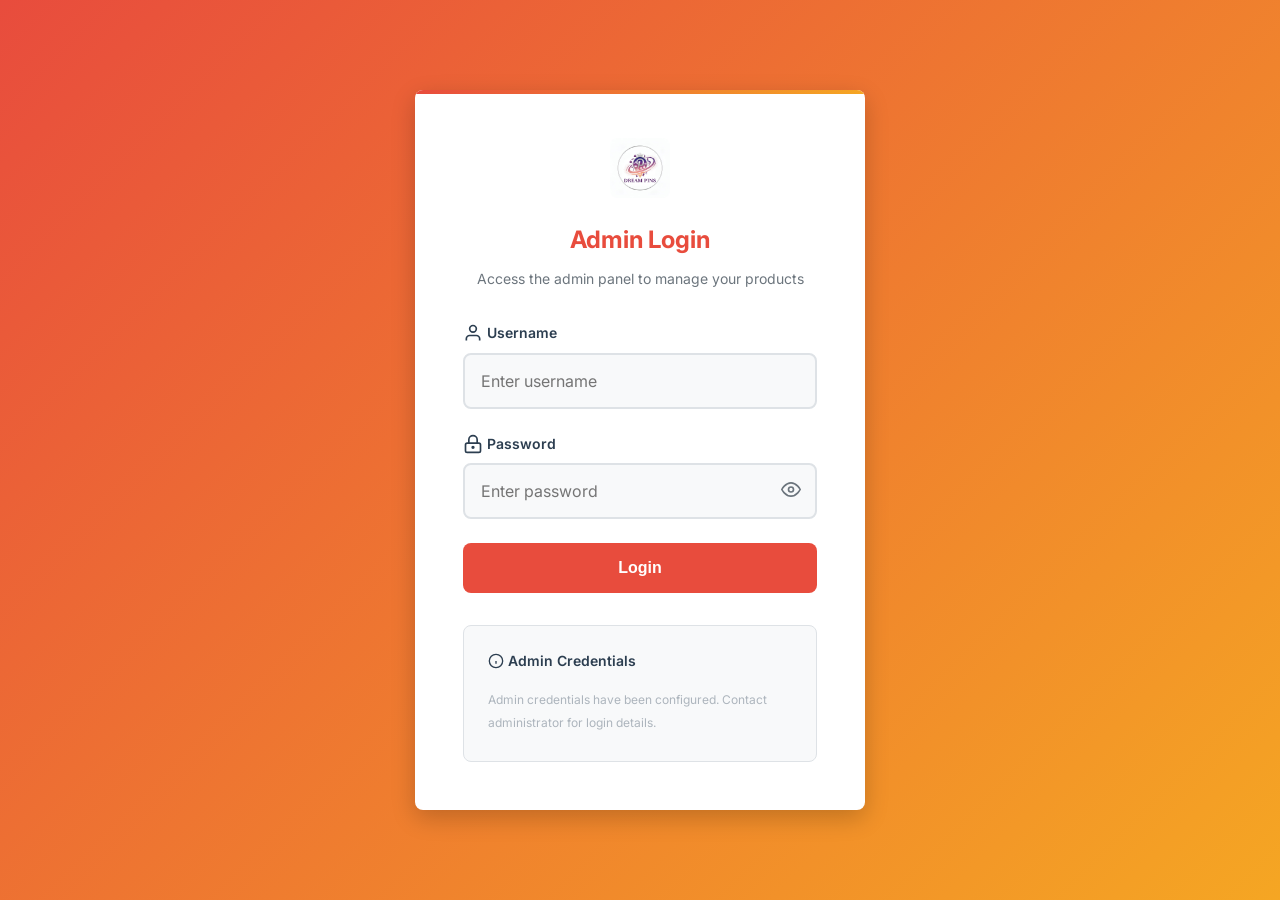
<file: admin.html>
<!DOCTYPE html>
<html lang="en">
<head>
    <meta charset="UTF-8">
    <meta name="viewport" content="width=device-width, initial-scale=1.0">
    <title>Affiliate Store - Admin Panel</title>
    <meta name="description" content="Admin panel for managing affiliate products">
    <link rel="stylesheet" href="css/style.css">
    <link rel="preconnect" href="https://fonts.googleapis.com">
    <link rel="preconnect" href="https://fonts.gstatic.com" crossorigin>
    <link href="https://fonts.googleapis.com/css2?family=Inter:wght@300;400;500;600;700&display=swap" rel="stylesheet">
    <link rel="icon" type="image/png" href="logo.jpeg">
</head>
<body>
    <!-- Navigation -->
    <nav id="adminNav" style="display: none;">
        <div class="nav-container">
            <a href="index.html" class="logo">
                <img src="logo.jpeg" alt="Affiliate Store" onerror="this.style.display='none'">
                <span>Dreampins Store</span>
            </a>
            <div class="nav-controls">
                <div class="admin-info">
                    <span class="admin-badge">Admin Panel</span>
                    <button class="logout-btn" onclick="logoutAdmin()">
                        <svg width="16" height="16" viewBox="0 0 24 24" fill="none" stroke="currentColor" stroke-width="2">
                            <path d="M9 21H5a2 2 0 0 1-2-2V5a2 2 0 0 1 2-2h4"></path>
                            <polyline points="16,17 21,12 16,7"></polyline>
                            <line x1="21" y1="12" x2="9" y2="12"></line>
                        </svg>
                        Logout
                    </button>
                </div>
            </div>
        </div>
    </nav>

    <!-- Login Section -->
    <div id="loginSection">
        <div class="login-container">
            <div class="login-box">
                <div class="login-header">
                    <img src="logo.jpeg" alt="Logo" class="login-logo" onerror="this.style.display='none'">
                    <h1>Admin Login</h1>
                    <p>Access the admin panel to manage your products</p>
                </div>
                <form id="loginForm">
                    <div class="form-group">
                        <label for="username">
                            <svg width="20" height="20" viewBox="0 0 24 24" fill="none" stroke="currentColor" stroke-width="2">
                                <path d="M20 21v-2a4 4 0 0 0-4-4H8a4 4 0 0 0-4 4v2"></path>
                                <circle cx="12" cy="7" r="4"></circle>
                            </svg>
                            Username
                        </label>
                        <input type="text" id="username" placeholder="Enter username" required autocomplete="username">
                    </div>
                    <div class="form-group">
                        <label for="password">
                            <svg width="20" height="20" viewBox="0 0 24 24" fill="none" stroke="currentColor" stroke-width="2">
                                <rect x="3" y="11" width="18" height="11" rx="2" ry="2"></rect>
                                <circle cx="12" cy="16" r="1"></circle>
                                <path d="M7 11V7a5 5 0 0 1 10 0v4"></path>
                            </svg>
                            Password
                        </label>
                        <div class="password-input">
                            <input type="password" id="password" placeholder="Enter password" required autocomplete="current-password">
                            <button type="button" class="password-toggle" onclick="togglePassword()">
                                <svg class="eye-open" width="20" height="20" viewBox="0 0 24 24" fill="none" stroke="currentColor" stroke-width="2">
                                    <path d="M1 12s4-8 11-8 11 8 11 8-4 8-11 8-11-8-11-8z"></path>
                                    <circle cx="12" cy="12" r="3"></circle>
                                </svg>
                                <svg class="eye-closed" width="20" height="20" viewBox="0 0 24 24" fill="none" stroke="currentColor" stroke-width="2" style="display: none;">
                                    <path d="M17.94 17.94A10.07 10.07 0 0 1 12 20c-7 0-11-8-11-8a18.45 18.45 0 0 1 5.06-5.94M9.9 4.24A9.12 9.12 0 0 1 12 4c7 0 11 8 11 8a18.5 18.5 0 0 1-2.16 3.19m-6.72-1.07a3 3 0 1 1-4.24-4.24"></path>
                                    <line x1="1" y1="1" x2="23" y2="23"></line>
                                </svg>
                            </button>
                        </div>
                    </div>
                    <button type="submit" class="btn btn-login">
                        <span class="btn-text">Login</span>
                        <div class="btn-spinner" style="display: none;"></div>
                    </button>
                </form>
                <div class="demo-credentials">
                    <div class="demo-header">
                        <svg width="16" height="16" viewBox="0 0 24 24" fill="none" stroke="currentColor" stroke-width="2">
                            <circle cx="12" cy="12" r="10"></circle>
                            <line x1="12" y1="16" x2="12" y2="12"></line>
                            <line x1="12" y1="8" x2="12.01" y2="8"></line>
                        </svg>
                        Admin Credentials
                    </div>
                    <div class="demo-info">
                        <p><small>Admin credentials have been configured. Contact administrator for login details.</small></p>
                    </div>
                </div>
            </div>
        </div>
    </div>

    <!-- Admin Section -->
    <div id="adminSection" style="display: none;">
        <div class="container">
            <!-- Alert Messages -->
            <div id="alert" class="alert">
                <div class="alert-content">
                    <span id="alertIcon"></span>
                    <span id="alertText"></span>
                    <button class="alert-close" onclick="hideAlert()">&times;</button>
                </div>
            </div>

            <!-- Admin Dashboard Stats -->
            <div class="admin-stats">
                <div class="stat-card">
                    <div class="stat-icon">📦</div>
                    <div class="stat-info">
                        <h3 id="totalProductsAdmin">0</h3>
                        <p>Total Products</p>
                    </div>
                </div>
                <div class="stat-card">
                    <div class="stat-icon">✅</div>
                    <div class="stat-info">
                        <h3 id="activeProducts">0</h3>
                        <p>Active Products</p>
                    </div>
                </div>
                <div class="stat-card">
                    <div class="stat-icon">❌</div>
                    <div class="stat-info">
                        <h3 id="disabledProducts">0</h3>
                        <p>Disabled Products</p>
                    </div>
                </div>
                <div class="stat-card">
                    <div class="stat-icon">📈</div>
                    <div class="stat-info">
                        <h3 id="categoriesCount">0</h3>
                        <p>Categories</p>
                    </div>
                </div>
            </div>

            <div class="admin-container">
                <!-- Add Product Form -->
                <div class="admin-form">
                    <div class="form-header">
                        <h2 id="formTitle">Add New Product</h2>
                        <button class="btn-minimize" onclick="toggleForm()" title="Minimize form">
                            <svg width="20" height="20" viewBox="0 0 24 24" fill="none" stroke="currentColor" stroke-width="2">
                                <line x1="5" y1="12" x2="19" y2="12"></line>
                            </svg>
                        </button>
                    </div>
                    <form id="productForm" class="product-form">
                        <div class="form-row">
                            <div class="form-group">
                                <label for="title">Product Title *</label>
                                <input type="text" id="title" placeholder="Enter product title" required maxlength="100">
                                <small class="char-count">0/100</small>
                            </div>
                        </div>

                        <div class="form-row">
                            <div class="form-group">
                                <label for="description">Description *</label>
                                <textarea id="description" placeholder="Enter product description" rows="3" required maxlength="500"></textarea>
                                <small class="char-count">0/500</small>
                            </div>
                        </div>

                        <div class="form-row">
                            <div class="form-group">
                                <label for="price">Price *</label>
                                <div class="price-input-group">
                                    <input type="number" id="price" placeholder="0.00" step="0.01" min="0" required>
                                    <select id="currency" required>
                                        <option value="USD">USD ($)</option>
                                        <option value="PKR">PKR (₨)</option>
                                    </select>
                                </div>
                            </div>
                        </div>

                        <div class="form-row">
                            <div class="form-group">
                                <label for="category">Category *</label>
                                <select id="category" required>
                                    <option value="">Select Category</option>
                                    <option value="electronics">📱 Electronics</option>
                                    <option value="fashion">👕 Fashion</option>
                                    <option value="home">🏠 Home & Garden</option>
                                    <option value="sports">⚽ Sports</option>
                                    <option value="books">📚 Books</option>
                                    <option value="beauty">💄 Beauty</option>
                                    <option value="toys">🧸 Toys</option>
                                    <option value="other">📦 Other</option>
                                </select>
                            </div>
                        </div>

                        <div class="form-group">
                            <label for="imageFile">Product Images * (Multiple)</label>
                            <div class="image-upload-container">
                                <input type="file" id="imageFile" accept="image/*" multiple onchange="handleMultipleImageUpload(this)" style="display: none;">
                                <div class="upload-area" onclick="document.getElementById('imageFile').click()">
                                    <div class="upload-content">
                                        <svg width="48" height="48" viewBox="0 0 24 24" fill="none" stroke="currentColor" stroke-width="2">
                                            <rect x="3" y="3" width="18" height="18" rx="2" ry="2"></rect>
                                            <circle cx="8.5" cy="8.5" r="1.5"></circle>
                                            <polyline points="21,15 16,10 5,21"></polyline>
                                        </svg>
                                        <p>Click to upload images</p>
                                        <small>JPG, PNG, GIF (Max 5MB each, up to 5 images)</small>
                                    </div>
                                </div>
                                <div id="imagePreview" class="image-preview-multiple" style="display: none;"></div>
                            </div>
                        </div>

                        <div class="form-group">
                            <label for="imageUrl">Or Use Image URL (Optional)</label>
                            <input type="url" id="imageUrl" placeholder="https://example.com/image.jpg" onchange="handleUrlChange()">
                            <small>Leave empty if uploading image above</small>
                        </div>

                        <div class="form-group">
                            <label for="affiliateLink">Product Link *</label>
                            <input type="url" id="affiliateLink" placeholder="https://example.com/product" required>
                            <small>Any website link (Amazon, eBay, Daraz, etc.)</small>
                            <button type="button" class="btn-test-link" onclick="testAffiliateLink()">
                                <svg width="16" height="16" viewBox="0 0 24 24" fill="none" stroke="currentColor" stroke-width="2">
                                    <path d="M10 13a5 5 0 0 0 7.54.54l3-3a5 5 0 0 0-7.07-7.07l-1.72 1.71"></path>
                                    <path d="M14 11a5 5 0 0 0-7.54-.54l-3 3a5 5 0 0 0 7.07 7.07l1.71-1.71"></path>
                                </svg>
                                Test Link
                            </button>
                        </div>

                        <div class="form-actions">
                            <button type="submit" id="submitBtn" class="btn btn-primary">
                                <span class="btn-text">Add Product</span>
                                <div class="btn-spinner" style="display: none;"></div>
                            </button>
                            <button type="button" class="btn btn-secondary" onclick="cancelEdit()" id="cancelBtn" style="display: none;">Cancel</button>
                            <button type="button" class="btn btn-outline" onclick="resetForm()">Reset Form</button>
                        </div>
                    </form>
                </div>

                <!-- Products List -->
                <div class="products-list">
                    <div class="list-header">
                        <h2>Products Management</h2>
                        <div class="list-controls">
                            <div class="search-products">
                                <input type="text" id="adminSearchInput" placeholder="Search products..." onkeyup="searchAdminProducts()">
                            </div>
                            <select id="adminCategoryFilter" onchange="filterAdminProducts()">
                                <option value="">All Categories</option>
                                <option value="electronics">Electronics</option>
                                <option value="fashion">Fashion</option>
                                <option value="home">Home & Garden</option>
                                <option value="sports">Sports</option>
                                <option value="books">Books</option>
                                <option value="beauty">Beauty</option>
                                <option value="toys">Toys</option>
                                <option value="other">Other</option>
                            </select>
                            <select id="adminStatusFilter" onchange="filterAdminProducts()">
                                <option value="">All Status</option>
                                <option value="active">Active</option>
                                <option value="disabled">Disabled</option>
                            </select>
                        </div>
                    </div>
                    <div id="productsList" class="products-admin-grid"></div>
                </div>
            </div>
        </div>
    </div>

    <!-- Scripts -->
    <script src="js/protection.js"></script>
    <script src="js/storage.js"></script>
    <script src="js/admin.js"></script>

    <script>
        let uploadedImages = [];

        // Handle multiple image upload
        function handleMultipleImageUpload(input) {
            const files = Array.from(input.files);
            
            if (files.length > 5) {
                alert('Maximum 5 images allowed');
                return;
            }
            
            uploadedImages = [];
            const preview = document.getElementById('imagePreview');
            preview.innerHTML = '';
            preview.style.display = 'grid';
            
            files.forEach((file, index) => {
                if (file.size > 5 * 1024 * 1024) {
                    alert(`Image ${index + 1} is too large (max 5MB)`);
                    return;
                }
                
                const reader = new FileReader();
                reader.onload = function(e) {
                    const imageData = e.target.result;
                    uploadedImages.push(imageData);
                    
                    const previewItem = document.createElement('div');
                    previewItem.className = 'image-preview-item';
                    previewItem.innerHTML = `
                        <img src="${imageData}" alt="Preview ${index + 1}">
                        <button type="button" class="remove-btn" onclick="removeImageFromPreview(${index})">&times;</button>
                    `;
                    
                    preview.appendChild(previewItem);
                    
                    if (index === 0) {
                        document.getElementById('imageUrl').value = imageData;
                    }
                };
                reader.readAsDataURL(file);
            });
        }

        function removeImageFromPreview(index) {
            uploadedImages.splice(index, 1);
            const preview = document.getElementById('imagePreview');
            const items = preview.children;
            
            if (items[index]) {
                items[index].remove();
            }
            
            if (uploadedImages.length === 0) {
                preview.style.display = 'none';
                document.getElementById('imageUrl').value = '';
            } else {
                document.getElementById('imageUrl').value = uploadedImages[0];
            }
        }

        function removeImage() {
            uploadedImages = [];
            document.getElementById('imageFile').value = '';
            document.getElementById('imageUrl').value = '';
            document.getElementById('imagePreview').style.display = 'none';
            document.getElementById('imagePreview').innerHTML = '';
        }

        function handleUrlChange() {
            const urlInput = document.getElementById('imageUrl');
            if (urlInput.value && urlInput.value.startsWith('http')) {
                const preview = document.getElementById('imagePreview');
                preview.innerHTML = `<div class="image-preview-item"><img src="${urlInput.value}" alt="Preview"></div>`;
                preview.style.display = 'grid';
                document.getElementById('imageFile').value = '';
                uploadedImages = [];
            }
        }

        function testAffiliateLink() {
            const link = document.getElementById('affiliateLink').value;
            if (link) {
                window.open(link, '_blank');
            } else {
                alert('Please enter affiliate link first');
            }
        }

        function resetForm() {
            document.getElementById('productForm').reset();
            removeImage();
        }

        function cancelEdit() {
            resetForm();
            document.getElementById('formTitle').textContent = 'Add New Product';
            document.getElementById('submitBtn').querySelector('.btn-text').textContent = 'Add Product';
            document.getElementById('cancelBtn').style.display = 'none';
        }

        // Product management functions
        function loadProducts() {
            const products = StorageManager.getAllProducts();
            const container = document.getElementById('productsList');
            
            if (products.length === 0) {
                container.innerHTML = '<div class="no-products">No products added yet</div>';
                return;
            }
            
            container.innerHTML = products.map(product => `
                <div class="product-item">
                    <img src="${product.imageUrl}" alt="${product.title}" class="product-thumbnail" onerror="this.src='https://via.placeholder.com/80x80?text=No+Image'">
                    <div class="product-info">
                        <h3>${product.title}</h3>
                        <p><strong>Category:</strong> ${product.category || 'Other'}</p>
                        <p><strong>Price:</strong> $${parseFloat(product.price).toFixed(2)}</p>
                        <p><strong>Status:</strong> ${product.enabled !== false ? '✅ Active' : '❌ Disabled'}</p>
                    </div>
                    <div class="product-actions">
                        <button class="btn-small btn-edit" onclick="editProduct(${product.id})">Edit</button>
                        <button class="btn-small btn-toggle" onclick="toggleProduct(${product.id})">${product.enabled !== false ? 'Disable' : 'Enable'}</button>
                        <button class="btn-small btn-delete" onclick="deleteProduct(${product.id})">Delete</button>
                    </div>
                </div>
            `).join('');
        }
        
        function deleteProduct(id) {
            const product = StorageManager.getProduct(id);
            if (!product) {
                alert('Product not found');
                return;
            }
            
            if (confirm(`Are you sure you want to delete "${product.title}"?`)) {
                try {
                    StorageManager.deleteProduct(id);
                    loadProducts();
                    alert('Product deleted successfully!');
                } catch (error) {
                    alert('Error deleting product');
                    console.error('Delete error:', error);
                }
            }
        }
        
        function toggleProduct(id) {
            StorageManager.toggleProduct(id);
            loadProducts();
            alert('Product status updated!');
        }
        
        function editProduct(id) {
            const product = StorageManager.getProduct(id);
            if (product) {
                document.getElementById('title').value = product.title;
                document.getElementById('description').value = product.description;
                document.getElementById('price').value = product.price;
                document.getElementById('currency').value = product.currency || 'USD';
                document.getElementById('category').value = product.category || '';
                document.getElementById('imageUrl').value = product.imageUrl;
                document.getElementById('affiliateLink').value = product.affiliateLink;
                
                document.getElementById('formTitle').textContent = 'Edit Product';
                document.getElementById('submitBtn').querySelector('.btn-text').textContent = 'Update Product';
                document.getElementById('cancelBtn').style.display = 'inline-block';
                
                window.editingProductId = id;
            }
        }
        
        // Form submission
        document.getElementById('productForm').addEventListener('submit', (e) => {
            e.preventDefault();
            
            const formData = {
                title: document.getElementById('title').value.trim(),
                description: document.getElementById('description').value.trim(),
                price: document.getElementById('price').value.trim(),
                currency: document.getElementById('currency').value.trim(),
                category: document.getElementById('category').value.trim(),
                imageUrl: document.getElementById('imageUrl').value.trim(),
                affiliateLink: document.getElementById('affiliateLink').value.trim()
            };
            
            if (!formData.title || !formData.description || !formData.price || !formData.currency || !formData.category || !formData.imageUrl || !formData.affiliateLink) {
                alert('Please fill all fields');
                return;
            }
            
            if (window.editingProductId) {
                StorageManager.updateProduct(window.editingProductId, formData);
                alert('Product updated successfully!');
                window.editingProductId = null;
            } else {
                StorageManager.addProduct(formData);
                alert('Product added successfully!');
            }
            
            resetForm();
            loadProducts();
        });

        // Login handler
        document.getElementById('loginForm').addEventListener('submit', (e) => {
            e.preventDefault();

            const username = document.getElementById('username').value;
            const password = document.getElementById('password').value;

            if (StorageManager.verifyAdmin(username, password)) {
                sessionStorage.setItem('adminLoggedIn', 'true');
                document.getElementById('loginSection').style.display = 'none';
                document.getElementById('adminSection').style.display = 'block';
                document.getElementById('adminNav').style.display = 'block';
                document.getElementById('loginForm').reset();
                loadProducts();
            } else {
                alert('Invalid username or password');
                document.getElementById('password').value = '';
                document.getElementById('password').focus();
            }
        });

        // Check if already logged in
        if (sessionStorage.getItem('adminLoggedIn')) {
            document.getElementById('loginSection').style.display = 'none';
            document.getElementById('adminSection').style.display = 'block';
            document.getElementById('adminNav').style.display = 'block';
            loadProducts();
        }

        // Handle logout query parameter
        if (new URLSearchParams(window.location.search).get('logout') === 'true') {
            sessionStorage.removeItem('adminLoggedIn');
            window.history.replaceState({}, document.title, window.location.pathname);
        }
    </script>
</body>
</html>
</file>
<file: css/style.css>
/* ============ RESET & BASE STYLES ============ */
* {
  margin: 0;
  padding: 0;
  box-sizing: border-box;
}

:root {
  /* Light Theme Colors */
  --primary-color: #e84c3d;
  --primary-hover: #d63b2b;
  --secondary-color: #f5a623;
  --secondary-hover: #e0931a;
  --success-color: #27ae60;
  --warning-color: #f39c12;
  --error-color: #e74c3c;
  --info-color: #3498db;
  
  /* Background Colors */
  --bg-primary: #ffffff;
  --bg-secondary: #f8f9fa;
  --bg-tertiary: #e9ecef;
  --bg-overlay: rgba(0, 0, 0, 0.5);
  
  /* Text Colors */
  --text-primary: #2c3e50;
  --text-secondary: #6c757d;
  --text-muted: #adb5bd;
  --text-inverse: #ffffff;
  
  /* Border & Shadow */
  --border-color: #dee2e6;
  --border-radius: 8px;
  --shadow-sm: 0 2px 4px rgba(0, 0, 0, 0.1);
  --shadow-md: 0 4px 12px rgba(0, 0, 0, 0.15);
  --shadow-lg: 0 8px 24px rgba(0, 0, 0, 0.2);
  
  /* Spacing */
  --spacing-xs: 0.25rem;
  --spacing-sm: 0.5rem;
  --spacing-md: 1rem;
  --spacing-lg: 1.5rem;
  --spacing-xl: 2rem;
  --spacing-xxl: 3rem;
  
  /* Typography */
  --font-family: 'Inter', -apple-system, BlinkMacSystemFont, 'Segoe UI', Roboto, sans-serif;
  --font-size-xs: 0.75rem;
  --font-size-sm: 0.875rem;
  --font-size-base: 1rem;
  --font-size-lg: 1.125rem;
  --font-size-xl: 1.25rem;
  --font-size-2xl: 1.5rem;
  --font-size-3xl: 2rem;
  
  /* Transitions */
  --transition-fast: 0.15s ease;
  --transition-base: 0.3s ease;
  --transition-slow: 0.5s ease;
}

/* Dark Theme */
[data-theme="dark"] {
  --bg-primary: #1a1a1a;
  --bg-secondary: #2d2d2d;
  --bg-tertiary: #404040;
  --bg-overlay: rgba(0, 0, 0, 0.8);
  
  --text-primary: #ffffff;
  --text-secondary: #b3b3b3;
  --text-muted: #808080;
  --text-inverse: #1a1a1a;
  
  --border-color: #404040;
  --shadow-sm: 0 2px 4px rgba(0, 0, 0, 0.3);
  --shadow-md: 0 4px 12px rgba(0, 0, 0, 0.4);
  --shadow-lg: 0 8px 24px rgba(0, 0, 0, 0.5);
}

html {
  scroll-behavior: smooth;
}

body {
  font-family: var(--font-family);
  background-color: var(--bg-secondary);
  color: var(--text-primary);
  line-height: 1.6;
  font-size: var(--font-size-base);
  transition: background-color var(--transition-base), color var(--transition-base);
}

/* ============ NAVIGATION ============ */
nav {
  background-color: var(--bg-primary);
  box-shadow: var(--shadow-sm);
  padding: var(--spacing-md) 0;
  position: sticky;
  top: 0;
  z-index: 100;
  transition: all var(--transition-base);
}

.nav-container {
  max-width: 1200px;
  margin: 0 auto;
  padding: 0 var(--spacing-md);
  display: flex;
  justify-content: space-between;
  align-items: center;
}

.logo {
  display: flex;
  align-items: center;
  gap: var(--spacing-sm);
  text-decoration: none;
  color: var(--primary-color);
  font-weight: 700;
  font-size: var(--font-size-xl);
  transition: transform var(--transition-fast);
}

.logo:hover {
  transform: scale(1.05);
}

.logo img {
  height: 2.5rem;
  width: auto;
  border-radius: var(--border-radius);
}

.nav-controls {
  display: flex;
  align-items: center;
  gap: var(--spacing-md);
}

.nav-links {
  display: flex;
  gap: var(--spacing-lg);
  list-style: none;
  margin: 0;
}

.nav-links a {
  text-decoration: none;
  color: var(--text-primary);
  font-weight: 500;
  padding: var(--spacing-sm) var(--spacing-md);
  border-radius: var(--border-radius);
  transition: all var(--transition-fast);
  position: relative;
}

.nav-links a:hover,
.nav-links a.active {
  color: var(--primary-color);
  background-color: var(--bg-secondary);
}

.nav-links a.active::after {
  content: '';
  position: absolute;
  bottom: -8px;
  left: 50%;
  transform: translateX(-50%);
  width: 20px;
  height: 3px;
  background-color: var(--primary-color);
  border-radius: 2px;
}

.theme-toggle {
  background: none;
  border: 2px solid var(--border-color);
  border-radius: 50%;
  width: 40px;
  height: 40px;
  display: flex;
  align-items: center;
  justify-content: center;
  cursor: pointer;
  transition: all var(--transition-fast);
  font-size: var(--font-size-lg);
}

.theme-toggle:hover {
  border-color: var(--primary-color);
  transform: rotate(180deg);
}

.mobile-menu-toggle {
  display: none;
  flex-direction: column;
  gap: 4px;
  background: none;
  border: none;
  cursor: pointer;
  padding: var(--spacing-sm);
  z-index: 101;
}

.mobile-menu-toggle span {
  width: 25px;
  height: 3px;
  background-color: var(--text-primary);
  border-radius: 2px;
  transition: all var(--transition-base);
  display: block;
}

/* Mobile Menu Open State */
.mobile-menu-toggle.active span:nth-child(1) {
  transform: rotate(45deg) translateY(12px);
}

.mobile-menu-toggle.active span:nth-child(2) {
  opacity: 0;
  width: 0;
}

.mobile-menu-toggle.active span:nth-child(3) {
  transform: rotate(-45deg) translateY(-12px);
}

.nav-links.mobile-open {
  display: flex !important;
  flex-direction: column;
  position: absolute;
  top: 100%;
  left: 0;
  right: 0;
  background-color: var(--bg-primary);
  border-bottom: 2px solid var(--primary-color);
  padding: var(--spacing-md) 0;
  gap: 0;
  box-shadow: var(--shadow-md);
  animation: slideDown 0.3s ease;
  z-index: 100;
}

.nav-links.mobile-open li {
  list-style: none;
}

.nav-links.mobile-open li a {
  display: block;
  padding: var(--spacing-md) var(--spacing-lg) !important;
  border-bottom: 1px solid var(--border-color);
  background-color: transparent;
  text-decoration: none;
}

.admin-info {
  display: flex;
  align-items: center;
  gap: var(--spacing-md);
}

.admin-badge {
  background-color: var(--primary-color);
  color: var(--text-inverse);
  padding: var(--spacing-xs) var(--spacing-sm);
  border-radius: 20px;
  font-size: var(--font-size-sm);
  font-weight: 600;
}

.logout-btn {
  display: flex;
  align-items: center;
  gap: var(--spacing-xs);
  background-color: var(--error-color);
  color: var(--text-inverse);
  border: none;
  padding: var(--spacing-sm) var(--spacing-md);
  border-radius: var(--border-radius);
  cursor: pointer;
  font-weight: 500;
  transition: all var(--transition-fast);
}

.logout-btn:hover {
  background-color: #c0392b;
  transform: translateY(-2px);
}

/* ============ HERO SECTION ============ */
.hero {
  background: linear-gradient(135deg, var(--primary-color), var(--secondary-color));
  color: var(--text-inverse);
  padding: var(--spacing-xxl) 0;
  text-align: center;
  position: relative;
  overflow: hidden;
}

.hero::before {
  content: '';
  position: absolute;
  top: 0;
  left: 0;
  right: 0;
  bottom: 0;
  background: url('data:image/svg+xml,<svg xmlns="http://www.w3.org/2000/svg" viewBox="0 0 100 100"><defs><pattern id="grain" width="100" height="100" patternUnits="userSpaceOnUse"><circle cx="50" cy="50" r="1" fill="white" opacity="0.1"/></pattern></defs><rect width="100" height="100" fill="url(%23grain)"/></svg>');
  opacity: 0.3;
}

.hero-content {
  position: relative;
  z-index: 1;
  max-width: 800px;
  margin: 0 auto;
  padding: 0 var(--spacing-md);
}

.hero h1 {
  font-size: var(--font-size-3xl);
  font-weight: 700;
  margin-bottom: var(--spacing-md);
  text-shadow: 0 2px 4px rgba(0, 0, 0, 0.3);
}

.hero p {
  font-size: var(--font-size-lg);
  margin-bottom: var(--spacing-xl);
  opacity: 0.9;
}

.hero-stats {
  display: flex;
  justify-content: center;
  gap: var(--spacing-xl);
  margin-top: var(--spacing-xl);
}

.stat {
  text-align: center;
}

.stat-number {
  display: block;
  font-size: var(--font-size-2xl);
  font-weight: 700;
  margin-bottom: var(--spacing-xs);
}

.stat-label {
  font-size: var(--font-size-sm);
  opacity: 0.8;
  text-transform: uppercase;
  letter-spacing: 1px;
}

/* ============ CONTAINER ============ */
.container {
  max-width: 1200px;
  margin: 0 auto;
  padding: var(--spacing-xl) var(--spacing-md);
}

/* ============ CONTROLS BAR ============ */
.controls-bar {
  background-color: var(--bg-primary);
  padding: var(--spacing-lg);
  border-radius: var(--border-radius);
  box-shadow: var(--shadow-sm);
  margin-bottom: var(--spacing-xl);
  display: grid;
  grid-template-columns: 1fr 1fr;
  gap: var(--spacing-lg);
  align-items: center;
}

.filter-section {
  display: flex;
  gap: var(--spacing-md);
}

.search-section {
  justify-self: end;
}

.search-container {
  position: relative;
  display: flex;
  align-items: center;
}

.search-container input {
  width: 300px;
  padding: var(--spacing-sm) var(--spacing-md);
  padding-right: 50px;
  border: 2px solid var(--border-color);
  border-radius: 25px;
  font-size: var(--font-size-base);
  background-color: var(--bg-secondary);
  color: var(--text-primary);
  transition: all var(--transition-fast);
}

.search-container input:focus {
  outline: none;
  border-color: var(--primary-color);
  box-shadow: 0 0 0 3px rgba(232, 76, 61, 0.1);
}

.search-btn {
  position: absolute;
  right: 5px;
  background: none;
  border: none;
  padding: var(--spacing-sm);
  cursor: pointer;
  color: var(--text-secondary);
  border-radius: 50%;
  transition: all var(--transition-fast);
}

.search-btn:hover {
  color: var(--primary-color);
  background-color: var(--bg-secondary);
}

select {
  padding: var(--spacing-sm) var(--spacing-md);
  border: 2px solid var(--border-color);
  border-radius: var(--border-radius);
  font-size: var(--font-size-base);
  background-color: var(--bg-primary);
  color: var(--text-primary);
  cursor: pointer;
  transition: all var(--transition-fast);
  min-width: 150px;
}

select:focus {
  outline: none;
  border-color: var(--primary-color);
  box-shadow: 0 0 0 3px rgba(232, 76, 61, 0.1);
}

/* ============ RESULTS INFO ============ */
.results-info {
  margin-bottom: var(--spacing-lg);
  padding: var(--spacing-md);
  background-color: var(--bg-primary);
  border-radius: var(--border-radius);
  border-left: 4px solid var(--primary-color);
  font-weight: 500;
}

/* ============ PRODUCTS GRID ============ */
.products-grid {
  display: grid;
  grid-template-columns: repeat(auto-fill, minmax(280px, 1fr));
  gap: var(--spacing-lg);
  margin-bottom: var(--spacing-xl);
}

.product-card {
  background-color: var(--bg-primary);
  border-radius: var(--border-radius);
  overflow: hidden;
  box-shadow: var(--shadow-sm);
  transition: all var(--transition-base);
  cursor: pointer;
  position: relative;
}

.product-card:hover {
  transform: translateY(-8px);
  box-shadow: var(--shadow-lg);
}

.product-image-container {
  position: relative;
  overflow: hidden;
  border-radius: var(--border-radius) var(--border-radius) 0 0;
  background-color: var(--bg-tertiary);
}

.product-image {
  width: 100%;
  height: 220px;
  object-fit: contain;
  background-color: var(--bg-tertiary);
  transition: transform var(--transition-base);
  display: block;
}

.product-card:hover .product-image {
  transform: scale(1.05);
}

.product-details {
  padding: var(--spacing-lg);
}

.product-category {
  background-color: var(--primary-color);
  color: var(--text-inverse);
  padding: var(--spacing-xs) var(--spacing-sm);
  border-radius: 15px;
  font-size: var(--font-size-xs);
  font-weight: 600;
  text-transform: uppercase;
  display: inline-block;
  margin-bottom: var(--spacing-sm);
  letter-spacing: 0.5px;
}

.product-title {
  margin-bottom: var(--spacing-sm);
  color: var(--text-primary);
  font-size: var(--font-size-lg);
  font-weight: 600;
  line-height: 1.4;
  min-height: 2.8rem;
  display: -webkit-box;
  -webkit-line-clamp: 2;
  -webkit-box-orient: vertical;
  overflow: hidden;
}

.product-details h3 {
  margin-bottom: var(--spacing-sm);
  color: var(--text-primary);
  font-size: var(--font-size-lg);
  font-weight: 600;
  line-height: 1.4;
  min-height: 2.8rem;
  display: -webkit-box;
  -webkit-line-clamp: 2;
  -webkit-box-orient: vertical;
  overflow: hidden;
}

.product-price {
  font-size: var(--font-size-xl);
  font-weight: 700;
  color: var(--primary-color);
  margin-bottom: var(--spacing-sm);
}

.sale-price {
  color: var(--primary-color);
  font-weight: 700;
}

.regular-price {
  text-decoration: line-through;
  color: var(--text-muted);
  font-size: 0.9em;
  margin-left: var(--spacing-xs);
}

.discount-badge {
  background-color: var(--error-color);
  color: white;
  padding: 2px 6px;
  border-radius: 12px;
  font-size: 0.75em;
  font-weight: 600;
  margin-left: var(--spacing-xs);
  text-transform: uppercase;
  letter-spacing: 0.5px;
}

.product-description {
  color: var(--text-secondary);
  font-size: var(--font-size-sm);
  margin-bottom: var(--spacing-lg);
  line-height: 1.5;
  display: -webkit-box;
  -webkit-line-clamp: 3;
  -webkit-box-orient: vertical;
  overflow: hidden;
  min-height: 4rem;
}

.product-actions-user {
  display: flex;
  gap: var(--spacing-sm);
}

.btn-buy {
  flex: 1;
  background-color: var(--primary-color);
  color: var(--text-inverse);
  padding: var(--spacing-sm) var(--spacing-md);
  border: none;
  border-radius: var(--border-radius);
  cursor: pointer;
  font-weight: 600;
  font-size: var(--font-size-sm);
  transition: all var(--transition-fast);
  text-transform: uppercase;
  letter-spacing: 0.5px;
  display: flex;
  align-items: center;
  justify-content: center;
  gap: var(--spacing-xs);
}

.btn-buy:hover {
  background-color: var(--primary-hover);
  transform: translateY(-2px);
}

.btn-share {
  background-color: var(--secondary-color);
  color: var(--text-inverse);
  padding: var(--spacing-sm);
  border: none;
  border-radius: var(--border-radius);
  cursor: pointer;
  font-weight: 600;
  transition: all var(--transition-fast);
  width: 45px;
  height: 40px;
  display: flex;
  align-items: center;
  justify-content: center;
}

.btn-share:hover {
  background-color: var(--secondary-hover);
  transform: translateY(-2px);
}

.btn-checkout {
  background-color: #17a2b8;
  color: var(--text-inverse);
  padding: var(--spacing-sm);
  border: none;
  border-radius: var(--border-radius);
  cursor: pointer;
  font-weight: 600;
  transition: all var(--transition-fast);
  width: 45px;
  height: 40px;
  display: flex;
  align-items: center;
  justify-content: center;
}

.btn-checkout:hover {
  background-color: #138496;
  transform: translateY(-2px);
}

.btn-whatsapp {
  background-color: #25d366;
  color: var(--text-inverse);
  padding: var(--spacing-sm);
  border: none;
  border-radius: var(--border-radius);
  cursor: pointer;
  font-weight: 600;
  transition: all var(--transition-fast);
  width: 45px;
  height: 40px;
  display: flex;
  align-items: center;
  justify-content: center;
}

.btn-whatsapp:hover {
  background-color: #128c7e;
  transform: translateY(-2px);
}

.btn-pinterest {
  background-color: #e60023;
  color: var(--text-inverse);
  padding: var(--spacing-sm);
  border: none;
  border-radius: var(--border-radius);
  cursor: pointer;
  font-weight: 600;
  transition: all var(--transition-fast);
  width: 45px;
  height: 40px;
  display: flex;
  align-items: center;
  justify-content: center;
}

.btn-pinterest:hover {
  background-color: #c9141e;
  transform: translateY(-2px);
}

/* ============ LOADING SPINNER ============ */
.loading-spinner {
  grid-column: 1 / -1;
  display: flex;
  flex-direction: column;
  align-items: center;
  justify-content: center;
  padding: var(--spacing-xxl);
  color: var(--text-secondary);
}

.spinner {
  width: 50px;
  height: 50px;
  border: 4px solid var(--border-color);
  border-top: 4px solid var(--primary-color);
  border-radius: 50%;
  animation: spin 1s linear infinite;
  margin-bottom: var(--spacing-md);
}

@keyframes spin {
  0% { transform: rotate(0deg); }
  100% { transform: rotate(360deg); }
}

/* ============ EMPTY STATE ============ */
.empty-state {
  grid-column: 1 / -1;
  text-align: center;
  padding: var(--spacing-xxl);
  color: var(--text-secondary);
}

.empty-state h2 {
  margin-bottom: var(--spacing-md);
  color: var(--text-primary);
}

/* ============ LOAD MORE ============ */
.load-more-container {
  text-align: center;
  margin-top: var(--spacing-xl);
}

.btn-load-more {
  background-color: var(--primary-color);
  color: var(--text-inverse);
  padding: var(--spacing-md) var(--spacing-xl);
  border: none;
  border-radius: var(--border-radius);
  cursor: pointer;
  font-weight: 600;
  font-size: var(--font-size-base);
  transition: all var(--transition-fast);
}

.btn-load-more:hover {
  background-color: var(--primary-hover);
  transform: translateY(-2px);
}

/* ============ BACK TO TOP ============ */
.back-to-top {
  position: fixed;
  bottom: 30px;
  right: 30px;
  background-color: var(--primary-color);
  color: var(--text-inverse);
  border: none;
  border-radius: 50%;
  width: 50px;
  height: 50px;
  cursor: pointer;
  box-shadow: var(--shadow-md);
  transition: all var(--transition-fast);
  opacity: 0;
  visibility: hidden;
  z-index: 1000;
}

.back-to-top.show {
  opacity: 1;
  visibility: visible;
}

.back-to-top:hover {
  background-color: var(--primary-hover);
  transform: translateY(-3px);
}

/* ============ FOOTER ============ */
.footer {
  background-color: var(--bg-primary);
  margin-top: var(--spacing-xxl);
  border-top: 1px solid var(--border-color);
}

.footer-content {
  max-width: 1200px;
  margin: 0 auto;
  padding: var(--spacing-xxl) var(--spacing-md) var(--spacing-xl);
  display: grid;
  grid-template-columns: repeat(auto-fit, minmax(250px, 1fr));
  gap: var(--spacing-xl);
}

.footer-section h3,
.footer-section h4 {
  margin-bottom: var(--spacing-md);
  color: var(--primary-color);
}

.footer-section p {
  color: var(--text-secondary);
  margin-bottom: var(--spacing-sm);
  line-height: 1.6;
}

.footer-section ul {
  list-style: none;
}

.footer-section ul li {
  margin-bottom: var(--spacing-xs);
}

.footer-section ul li a {
  color: var(--text-secondary);
  text-decoration: none;
  transition: color var(--transition-fast);
}

.footer-section ul li a:hover {
  color: var(--primary-color);
}

.social-links {
  display: flex;
  gap: var(--spacing-md);
  margin-top: var(--spacing-md);
}

.social-links a {
  display: inline-block;
  font-size: var(--font-size-lg);
  text-decoration: none;
  transition: transform var(--transition-fast);
}

.contact-icons {
  display: flex;
  gap: var(--spacing-md);
  margin-top: var(--spacing-sm);
}

.contact-icons a {
  display: flex;
  align-items: center;
  justify-content: center;
  width: 40px;
  height: 40px;
  border-radius: 50%;
  background-color: var(--bg-secondary);
  color: var(--text-secondary);
  transition: all var(--transition-fast);
  text-decoration: none;
}

.contact-icons a:hover {
  background-color: var(--primary-color);
  color: var(--text-inverse);
  transform: translateY(-2px);
}

.footer-bottom {
  background-color: var(--bg-secondary);
  padding: var(--spacing-lg);
  text-align: center;
  color: var(--text-secondary);
  border-top: 1px solid var(--border-color);
}

.footer-bottom p {
  margin-bottom: var(--spacing-xs);
}

/* ============ LOGIN PAGE ============ */
.login-container {
  display: flex;
  justify-content: center;
  align-items: center;
  min-height: 100vh;
  background: linear-gradient(135deg, var(--primary-color), var(--secondary-color));
  padding: var(--spacing-md);
}

.login-box {
  background-color: var(--bg-primary);
  padding: var(--spacing-xxl);
  border-radius: var(--border-radius);
  box-shadow: var(--shadow-lg);
  width: 100%;
  max-width: 450px;
  position: relative;
  overflow: hidden;
}

.login-box::before {
  content: '';
  position: absolute;
  top: 0;
  left: 0;
  right: 0;
  height: 4px;
  background: linear-gradient(90deg, var(--primary-color), var(--secondary-color));
}

.login-header {
  text-align: center;
  margin-bottom: var(--spacing-xl);
}

.login-logo {
  width: 60px;
  height: 60px;
  margin-bottom: var(--spacing-md);
  border-radius: var(--border-radius);
}

.login-header h1 {
  margin-bottom: var(--spacing-sm);
  color: var(--primary-color);
  font-size: var(--font-size-2xl);
}

.login-header p {
  color: var(--text-secondary);
  font-size: var(--font-size-sm);
}

.form-group {
  margin-bottom: var(--spacing-lg);
}

.form-group label {
  display: flex;
  align-items: center;
  gap: var(--spacing-xs);
  margin-bottom: var(--spacing-sm);
  font-weight: 600;
  color: var(--text-primary);
  font-size: var(--font-size-sm);
}

.form-group input,
.form-group textarea,
.form-group select {
  width: 100%;
  padding: var(--spacing-md);
  border: 2px solid var(--border-color);
  border-radius: var(--border-radius);
  font-size: var(--font-size-base);
  font-family: inherit;
  background-color: var(--bg-secondary);
  color: var(--text-primary);
  transition: all var(--transition-fast);
}

.price-input-group {
  display: flex;
  gap: 0;
  border: 2px solid var(--border-color);
  border-radius: var(--border-radius);
  overflow: hidden;
  transition: border-color var(--transition-fast);
}

.price-input-group:focus-within {
  border-color: var(--primary-color);
  box-shadow: 0 0 0 3px rgba(232, 76, 61, 0.1);
}

.price-input-group input {
  flex: 1;
  border: none;
  border-radius: 0;
  background-color: var(--bg-secondary);
  padding: var(--spacing-md);
}

.price-input-group input:focus {
  outline: none;
  box-shadow: none;
  border: none;
}

.price-input-group select {
  border: none;
  border-left: 1px solid var(--border-color);
  border-radius: 0;
  background-color: var(--bg-primary);
  padding: var(--spacing-md);
  min-width: 100px;
  cursor: pointer;
}

.price-input-group select:focus {
  outline: none;
  box-shadow: none;
  border-left: 1px solid var(--border-color);
}

.form-group input:focus,
.form-group textarea:focus,
.form-group select:focus {
  outline: none;
  border-color: var(--primary-color);
  box-shadow: 0 0 0 3px rgba(232, 76, 61, 0.1);
}

.password-input {
  position: relative;
}

.password-toggle {
  position: absolute;
  right: var(--spacing-md);
  top: 50%;
  transform: translateY(-50%);
  background: none;
  border: none;
  cursor: pointer;
  color: var(--text-secondary);
  transition: color var(--transition-fast);
}

.password-toggle:hover {
  color: var(--primary-color);
}

.btn {
  width: 100%;
  padding: var(--spacing-md);
  background-color: var(--primary-color);
  color: var(--text-inverse);
  border: none;
  border-radius: var(--border-radius);
  font-size: var(--font-size-base);
  font-weight: 600;
  cursor: pointer;
  transition: all var(--transition-fast);
  position: relative;
  overflow: hidden;
}

.btn:hover {
  background-color: var(--primary-hover);
  transform: translateY(-2px);
}

.btn:active {
  transform: translateY(0);
}

.btn-login {
  display: flex;
  align-items: center;
  justify-content: center;
  gap: var(--spacing-sm);
}

.btn-spinner {
  width: 20px;
  height: 20px;
  border: 2px solid transparent;
  border-top: 2px solid currentColor;
  border-radius: 50%;
  animation: spin 1s linear infinite;
}

.demo-credentials {
  margin-top: var(--spacing-xl);
  padding: var(--spacing-lg);
  background-color: var(--bg-secondary);
  border-radius: var(--border-radius);
  border: 1px solid var(--border-color);
}

.demo-header {
  display: flex;
  align-items: center;
  gap: var(--spacing-xs);
  margin-bottom: var(--spacing-md);
  font-weight: 600;
  color: var(--text-primary);
  font-size: var(--font-size-sm);
}

.demo-info p {
  margin-bottom: var(--spacing-xs);
  font-size: var(--font-size-sm);
}

.demo-info code {
  background-color: var(--bg-primary);
  padding: var(--spacing-xs) var(--spacing-sm);
  border-radius: 4px;
  font-family: 'Monaco', 'Menlo', monospace;
  cursor: pointer;
  transition: background-color var(--transition-fast);
}

.demo-info code:hover {
  background-color: var(--primary-color);
  color: var(--text-inverse);
}

.demo-info small {
  color: var(--text-muted);
  font-size: var(--font-size-xs);
}

/* ============ ADMIN PANEL ============ */

/* Settings Panel */
.settings-panel {
  background-color: var(--bg-primary);
  padding: var(--spacing-lg);
  border-radius: var(--border-radius);
  box-shadow: var(--shadow-sm);
  margin-bottom: var(--spacing-xl);
}

.settings-panel h2 {
  color: var(--primary-color);
  margin-bottom: var(--spacing-lg);
  font-size: var(--font-size-xl);
}

.setting-item {
  margin-bottom: var(--spacing-lg);
}

.setting-item label {
  display: block;
  font-weight: 600;
  color: var(--text-primary);
  margin-bottom: var(--spacing-sm);
  font-size: var(--font-size-sm);
}

.domain-input-group {
  display: flex;
  gap: var(--spacing-md);
  align-items: center;
}

.domain-input-group input {
  flex: 1;
  padding: var(--spacing-md);
  border: 2px solid var(--border-color);
  border-radius: var(--border-radius);
  font-size: var(--font-size-sm);
  font-family: inherit;
  background-color: var(--bg-secondary);
  color: var(--text-primary);
  transition: all var(--transition-fast);
}

.domain-input-group input:focus {
  outline: none;
  border-color: var(--primary-color);
  box-shadow: 0 0 0 3px rgba(232, 76, 61, 0.1);
}

.domain-input-group .btn {
  padding: var(--spacing-md) var(--spacing-lg);
  min-width: 150px;
  white-space: nowrap;
}

.setting-item small {
  display: block;
  color: var(--text-secondary);
  font-size: var(--font-size-xs);
  margin-top: var(--spacing-sm);
}

.admin-stats {
  display: grid;
  grid-template-columns: repeat(auto-fit, minmax(200px, 1fr));
  gap: var(--spacing-lg);
  margin-bottom: var(--spacing-xl);
}

.stat-card {
  background-color: var(--bg-primary);
  padding: var(--spacing-lg);
  border-radius: var(--border-radius);
  box-shadow: var(--shadow-sm);
  display: flex;
  align-items: center;
  gap: var(--spacing-md);
  transition: transform var(--transition-fast);
}

.stat-card:hover {
  transform: translateY(-4px);
}

.stat-icon {
  font-size: var(--font-size-2xl);
  width: 60px;
  height: 60px;
  display: flex;
  align-items: center;
  justify-content: center;
  background-color: var(--bg-secondary);
  border-radius: var(--border-radius);
}

.stat-info h3 {
  font-size: var(--font-size-xl);
  font-weight: 700;
  color: var(--primary-color);
  margin-bottom: var(--spacing-xs);
}

.stat-info p {
  color: var(--text-secondary);
  font-size: var(--font-size-sm);
  margin: 0;
}

.admin-container {
  display: grid;
  grid-template-columns: 1fr 2fr;
  gap: var(--spacing-xl);
}

.admin-form {
  background-color: var(--bg-primary);
  border-radius: var(--border-radius);
  box-shadow: var(--shadow-sm);
  height: fit-content;
  position: sticky;
  top: 100px;
  overflow: hidden;
}

.form-header {
  display: flex;
  justify-content: space-between;
  align-items: center;
  padding: var(--spacing-lg);
  background-color: var(--bg-secondary);
  border-bottom: 1px solid var(--border-color);
}

.form-header h2 {
  color: var(--primary-color);
  margin: 0;
}

.btn-minimize {
  background: none;
  border: none;
  cursor: pointer;
  padding: var(--spacing-sm);
  border-radius: var(--border-radius);
  color: var(--text-secondary);
  transition: all var(--transition-fast);
}

.btn-minimize:hover {
  background-color: var(--bg-tertiary);
  color: var(--text-primary);
}

.product-form {
  padding: var(--spacing-lg);
}

.form-row {
  display: grid;
  grid-template-columns: 1fr 1fr;
  gap: var(--spacing-md);
  margin-bottom: var(--spacing-lg);
}

.form-row .form-group {
  margin-bottom: 0;
}

.form-row:has(.form-group:only-child) {
  grid-template-columns: 1fr;
}

.char-count {
  display: block;
  text-align: right;
  color: var(--text-muted);
  font-size: var(--font-size-xs);
  margin-top: var(--spacing-xs);
}

.image-upload-container {
  display: flex;
  flex-direction: column;
  gap: var(--spacing-md);
}

.upload-area {
  border: 2px dashed var(--border-color);
  border-radius: var(--border-radius);
  padding: var(--spacing-xl);
  text-align: center;
  cursor: pointer;
  transition: all var(--transition-fast);
  background-color: var(--bg-secondary);
}

.upload-area:hover {
  border-color: var(--primary-color);
  background-color: var(--bg-tertiary);
}

.upload-content svg {
  color: var(--text-muted);
  margin-bottom: var(--spacing-md);
}

.upload-content p {
  font-weight: 600;
  color: var(--text-primary);
  margin-bottom: var(--spacing-xs);
}

.upload-content small {
  color: var(--text-muted);
}

.image-preview-multiple {
  display: flex;
  flex-wrap: wrap;
  gap: var(--spacing-md);
  padding: var(--spacing-md);
  background-color: var(--bg-secondary);
  border-radius: var(--border-radius);
  border: 1px solid var(--border-color);
  margin-top: var(--spacing-md);
}

.image-preview-item {
  position: relative;
  border-radius: var(--border-radius);
  overflow: hidden;
  background-color: var(--bg-primary);
  border: 1px solid var(--border-color);
}

.image-preview-item img {
  width: 100%;
  height: auto;
  max-height: 200px;
  object-fit: contain;
  border-radius: var(--border-radius);
  display: block;
}

.image-preview-item .remove-btn {
  position: absolute;
  top: 5px;
  right: 5px;
  background-color: var(--error-color);
  color: white;
  border: none;
  border-radius: 50%;
  width: 25px;
  height: 25px;
  cursor: pointer;
  font-size: 12px;
  display: flex;
  align-items: center;
  justify-content: center;
}

.image-preview-item .remove-btn:hover {
  background-color: #c0392b;
}

.preview-actions {
  display: flex;
  flex-direction: column;
  gap: var(--spacing-sm);
}

.btn-remove {
  display: flex;
  align-items: center;
  gap: var(--spacing-xs);
  background-color: var(--error-color);
  color: var(--text-inverse);
  border: none;
  padding: var(--spacing-sm) var(--spacing-md);
  border-radius: var(--border-radius);
  cursor: pointer;
  font-size: var(--font-size-sm);
  transition: all var(--transition-fast);
}

.btn-remove:hover {
  background-color: #c0392b;
}

.btn-test-link {
  display: flex;
  align-items: center;
  gap: var(--spacing-xs);
  background-color: var(--info-color);
  color: var(--text-inverse);
  border: none;
  padding: var(--spacing-sm) var(--spacing-md);
  border-radius: var(--border-radius);
  cursor: pointer;
  font-size: var(--font-size-sm);
  transition: all var(--transition-fast);
  margin-top: var(--spacing-sm);
}

.btn-test-link:hover {
  background-color: #2980b9;
}

.form-actions {
  display: flex;
  gap: var(--spacing-md);
  margin-top: var(--spacing-xl);
}

.btn-primary {
  background-color: var(--primary-color);
}

.btn-secondary {
  background-color: var(--secondary-color);
}

.btn-secondary:hover {
  background-color: var(--secondary-hover);
}

.btn-outline {
  background-color: transparent;
  color: var(--text-primary);
  border: 2px solid var(--border-color);
}

.btn-outline:hover {
  background-color: var(--bg-secondary);
  border-color: var(--primary-color);
  color: var(--primary-color);
}

/* Products List */
.products-list {
  background-color: var(--bg-primary);
  border-radius: var(--border-radius);
  box-shadow: var(--shadow-sm);
  overflow: hidden;
}

.list-header {
  padding: var(--spacing-lg);
  background-color: var(--bg-secondary);
  border-bottom: 1px solid var(--border-color);
}

.list-header h2 {
  color: var(--primary-color);
  margin-bottom: var(--spacing-md);
}

.list-controls {
  display: flex;
  gap: var(--spacing-md);
  align-items: center;
  flex-wrap: wrap;
}

.search-products input {
  width: 250px;
  padding: var(--spacing-sm) var(--spacing-md);
  border: 2px solid var(--border-color);
  border-radius: var(--border-radius);
  font-size: var(--font-size-sm);
}

.products-admin-grid {
  padding: var(--spacing-lg);
  display: grid;
  gap: var(--spacing-md);
}

.product-item {
  display: grid;
  grid-template-columns: 80px 1fr auto;
  gap: var(--spacing-md);
  padding: var(--spacing-md);
  border: 1px solid var(--border-color);
  border-radius: var(--border-radius);
  background-color: var(--bg-secondary);
  align-items: center;
  transition: all var(--transition-fast);
}

.product-item:hover {
  transform: translateY(-2px);
  box-shadow: var(--shadow-sm);
}

.product-thumbnail {
  width: 80px;
  height: 80px;
  object-fit: cover;
  border-radius: var(--border-radius);
  background-color: var(--bg-tertiary);
}

.product-info h3 {
  margin-bottom: var(--spacing-xs);
  color: var(--text-primary);
  font-size: var(--font-size-base);
}

.product-info p {
  color: var(--text-secondary);
  font-size: var(--font-size-sm);
  margin-bottom: var(--spacing-xs);
}

.product-actions {
  display: flex;
  gap: var(--spacing-sm);
  flex-wrap: wrap;
}

.btn-small {
  padding: var(--spacing-xs) var(--spacing-sm);
  font-size: var(--font-size-xs);
  border: none;
  border-radius: var(--border-radius);
  cursor: pointer;
  transition: all var(--transition-fast);
  font-weight: 500;
  text-transform: uppercase;
  letter-spacing: 0.5px;
}

.btn-edit {
  background-color: var(--info-color);
  color: var(--text-inverse);
}

.btn-edit:hover {
  background-color: #2980b9;
}

.btn-delete {
  background-color: var(--error-color);
  color: var(--text-inverse);
}

.btn-delete:hover {
  background-color: #c0392b;
}

.btn-toggle {
  background-color: var(--success-color);
  color: var(--text-inverse);
}

.btn-toggle:hover {
  background-color: #229954;
}

.btn-toggle.disabled {
  background-color: var(--text-muted);
}

.no-products {
  text-align: center;
  padding: var(--spacing-xxl);
  color: var(--text-secondary);
}

/* ============ ALERT MESSAGES ============ */
.alert {
  margin-bottom: var(--spacing-lg);
  border-radius: var(--border-radius);
  display: none;
  animation: slideDown 0.3s ease;
}

.alert.show {
  display: block;
}

.alert-content {
  display: flex;
  align-items: center;
  justify-content: space-between;
  padding: var(--spacing-md);
}

.alert-success {
  background-color: #d4edda;
  color: #155724;
  border: 1px solid #c3e6cb;
}

.alert-error {
  background-color: #f8d7da;
  color: #721c24;
  border: 1px solid #f5c6cb;
}

.alert-close {
  background: none;
  border: none;
  font-size: var(--font-size-lg);
  cursor: pointer;
  color: inherit;
  opacity: 0.7;
  transition: opacity var(--transition-fast);
}

.alert-close:hover {
  opacity: 1;
}

/* ============ ANIMATIONS ============ */
@keyframes slideDown {
  from {
    opacity: 0;
    transform: translateY(-20px);
  }
  to {
    opacity: 1;
    transform: translateY(0);
  }
}

@keyframes slideUp {
  from {
    transform: translateY(100px);
    opacity: 0;
  }
  to {
    transform: translateY(0);
    opacity: 1;
  }
}

@keyframes fadeIn {
  from {
    opacity: 0;
  }
  to {
    opacity: 1;
  }
}

/* ============ RESPONSIVE DESIGN ============ */
@media (max-width: 1024px) {
  .admin-container {
    grid-template-columns: 1fr;
  }
  
  .admin-form {
    position: relative;
    top: 0;
  }
  
  .controls-bar {
    grid-template-columns: 1fr;
    gap: var(--spacing-md);
  }
  
  .search-section {
    justify-self: start;
  }
  
  .search-container input {
    width: 100%;
  }
}

@media (max-width: 768px) {
  .nav-links {
    display: none;
  }
  
  .mobile-menu-toggle {
    display: flex;
  }
  
  nav {
    padding: var(--spacing-sm) 0;
  }
  
  .nav-container {
    padding: 0 var(--spacing-sm);
  }
  
  .logo {
    gap: var(--spacing-xs);
    font-size: var(--font-size-lg);
  }
  
  .logo img {
    height: 2rem;
  }
  
  .hero h1 {
    font-size: var(--font-size-2xl);
  }
  
  .hero-stats {
    flex-direction: column;
    gap: var(--spacing-md);
  }
  
  .products-grid {
    grid-template-columns: repeat(auto-fill, minmax(250px, 1fr));
    gap: var(--spacing-md);
  }
  
  .filter-section {
    flex-direction: column;
    gap: var(--spacing-sm);
  }
  
  .filter-section select {
    width: 100%;
  }
  
  .list-controls {
    flex-direction: column;
    align-items: stretch;
  }
  
  .search-products input {
    width: 100%;
  }
  
  .product-item {
    grid-template-columns: 1fr;
    text-align: center;
    gap: var(--spacing-sm);
  }
  
  .product-actions {
    justify-content: center;
  }
  
  .form-row {
    grid-template-columns: 1fr;
  }
  
  .form-actions {
    flex-direction: column;
  }
  
  /* Improve hero section padding on mobile */
  .hero {
    padding: var(--spacing-xl) 0;
  }
  
  .hero-content {
    padding: 0 var(--spacing-md);
  }
  
  .hero p {
    font-size: var(--font-size-base);
    margin-bottom: var(--spacing-lg);
  }
  
  /* Better spacing for container */
  .container {
    padding: var(--spacing-md);
  }
  
  .controls-bar {
    grid-template-columns: 1fr;
    gap: var(--spacing-md);
  }
}

@media (max-width: 480px) {
  /* Navigation improvements */
  .nav-container {
    flex-direction: row;
    justify-content: space-between;
    padding: 0 var(--spacing-sm);
  }
  
  .logo {
    font-size: var(--font-size-sm);
    gap: 4px;
  }
  
  .logo img {
    height: 1.5rem;
  }
  
  .logo span {
    display: inline;
    font-size: var(--font-size-xs);
  }
  
  /* Hero section mobile */
  .hero {
    padding: var(--spacing-lg) var(--spacing-sm);
  }
  
  .hero h1 {
    font-size: var(--font-size-2xl);
    margin-bottom: var(--spacing-sm);
  }
  
  .hero p {
    font-size: var(--font-size-sm);
    margin-bottom: var(--spacing-lg);
  }
  
  .hero-stats {
    flex-direction: row;
    gap: var(--spacing-md);
    justify-content: center;
  }
  
  .stat {
    padding: var(--spacing-md);
    background-color: rgba(255, 255, 255, 0.1);
    border-radius: var(--border-radius);
    min-width: 80px;
  }
  
  .stat-number {
    font-size: var(--font-size-xl);
    font-weight: 700;
  }
  
  .stat-label {
    font-size: var(--font-size-xs);
  }
  
  /* Products grid mobile */
  .products-grid {
    grid-template-columns: 1fr;
    gap: var(--spacing-md);
  }
  
  .product-card {
    display: flex;
    flex-direction: row;
    gap: var(--spacing-md);
    min-height: auto;
  }
  
  .product-image {
    width: 100px;
    height: 100px;
    min-width: 100px;
    flex-shrink: 0;
    border-radius: var(--border-radius);
    object-fit: contain;
    background-color: var(--bg-tertiary);
  }
  
  .product-details {
    flex: 1;
    display: flex;
    flex-direction: column;
    justify-content: space-between;
    padding: var(--spacing-sm);
  }
  
  .product-category {
    font-size: var(--font-size-xs);
    padding: 2px var(--spacing-xs);
    width: fit-content;
  }
  
  .product-details h3 {
    font-size: var(--font-size-sm);
    line-height: 1.3;
    margin-bottom: var(--spacing-xs);
    min-height: auto;
  }
  
  .product-price {
    font-size: var(--font-size-base);
    margin-bottom: var(--spacing-xs);
    font-weight: 700;
  }
  
  .product-description {
    font-size: var(--font-size-xs);
    line-height: 1.3;
    margin-bottom: var(--spacing-sm);
    -webkit-line-clamp: 2;
    min-height: auto;
  }
  
  .product-actions-user {
    display: flex;
    gap: var(--spacing-xs);
    flex-wrap: wrap;
  }
  
  .btn-buy {
    flex: 1;
    padding: var(--spacing-xs) var(--spacing-sm);
    font-size: var(--font-size-xs);
    min-width: 60px;
  }
  
  .btn-share, .btn-pinterest, .btn-whatsapp, .btn-checkout {
    width: 36px;
    height: 36px;
    padding: 0;
    font-size: 12px;
    display: flex;
    align-items: center;
    justify-content: center;
  }
  
  /* Container and controls mobile */
  .container {
    padding: var(--spacing-sm);
  }
  
  .controls-bar {
    grid-template-columns: 1fr;
    gap: var(--spacing-sm);
    padding: var(--spacing-sm);
  }
  
  .filter-section {
    display: flex;
    flex-direction: column;
    gap: var(--spacing-xs);
  }
  
  .filter-section select {
    width: 100%;
    padding: var(--spacing-sm);
    font-size: var(--font-size-sm);
  }
  
  .search-section {
    width: 100%;
  }
  
  .search-container {
    width: 100%;
  }
  
  .search-container input {
    width: 100%;
    padding: var(--spacing-sm) var(--spacing-md);
    font-size: var(--font-size-sm);
  }
  
  .search-btn {
    padding: var(--spacing-sm);
  }
  
  /* Results info mobile */
  .results-info {
    font-size: var(--font-size-sm);
    padding: var(--spacing-sm);
  }
  
  /* Footer mobile */
  .footer-content {
    padding: var(--spacing-lg) var(--spacing-sm) var(--spacing-md);
    grid-template-columns: 1fr;
    gap: var(--spacing-lg);
  }
  
  /* Back to top button mobile */
  .back-to-top {
    bottom: 20px;
    right: 20px;
    width: 45px;
    height: 45px;
  }
  
  /* Admin panel mobile */
  .admin-container {
    grid-template-columns: 1fr;
  }
  
  .admin-form {
    position: relative;
    top: 0;
  }
  
  .form-row {
    grid-template-columns: 1fr;
  }
  
  .form-actions {
    flex-direction: column;
    gap: var(--spacing-sm);
  }
  
  .btn {
    padding: var(--spacing-md);
    font-size: var(--font-size-sm);
  }
  
  .product-item {
    grid-template-columns: 80px 1fr auto;
    gap: var(--spacing-sm);
  }
  
  .product-thumbnail {
    width: 60px;
    height: 60px;
  }
  
  .product-info h3 {
    font-size: var(--font-size-xs);
  }
  
  .product-info p {
    font-size: var(--font-size-xs);
  }
  
  .product-actions {
    flex-direction: column;
    gap: var(--spacing-xs);
  }
  
  .btn-small {
    padding: var(--spacing-xs) var(--spacing-xs);
    font-size: var(--font-size-xs);
  }
}
    
/* ============ PRINT STYLES ============ */
@media print {
  .nav, .footer, .back-to-top, .controls-bar {
    display: none !important;
  }
  
  .product-card {
    break-inside: avoid;
    box-shadow: none;
    border: 1px solid #ccc;
  }
  
  .product-actions-user {
    display: none;
  }
}

/* ============ ACCESSIBILITY ============ */
@media (prefers-reduced-motion: reduce) {
  * {
    animation-duration: 0.01ms !important;
    animation-iteration-count: 1 !important;
    transition-duration: 0.01ms !important;
  }
}

/* Focus styles for keyboard navigation */
button:focus,
input:focus,
select:focus,
textarea:focus,
a:focus {
  outline: 2px solid var(--primary-color);
  outline-offset: 2px;
}

/* High contrast mode support */
@media (prefers-contrast: high) {
  :root {
    --border-color: #000000;
    --shadow-sm: 0 2px 4px rgba(0, 0, 0, 0.5);
    --shadow-md: 0 4px 12px rgba(0, 0, 0, 0.6);
    --shadow-lg: 0 8px 24px rgba(0, 0, 0, 0.7);
  }
}

/* ============ MODAL STYLES ============ */
.modal {
  position: fixed;
  top: 0;
  left: 0;
  width: 100%;
  height: 100%;
  background-color: var(--bg-overlay);
  display: flex;
  justify-content: center;
  align-items: center;
  z-index: 1000;
  opacity: 0;
  visibility: hidden;
  transition: opacity 0.3s ease, visibility 0.3s ease;
}

.modal.show {
  opacity: 1;
  visibility: visible;
}

.modal-content {
  background-color: var(--bg-primary);
  border-radius: var(--border-radius);
  box-shadow: var(--shadow-lg);
  max-width: 500px;
  width: 90%;
  max-height: 80vh;
  overflow-y: auto;
  transform: scale(0.9);
  transition: transform 0.3s ease;
}

.modal.show .modal-content {
  transform: scale(1);
}

.modal-header {
  padding: var(--spacing-lg);
  border-bottom: 1px solid var(--border-color);
}

.modal-header h3 {
  color: var(--text-primary);
  font-size: 1.25rem;
  font-weight: 600;
}

.modal-body {
  padding: var(--spacing-lg);
}

.modal-body p {
  color: var(--text-secondary);
  line-height: 1.5;
}

.modal-footer {
  padding: var(--spacing-lg);
  border-top: 1px solid var(--border-color);
  display: flex;
  justify-content: flex-end;
  gap: var(--spacing-md);
}

/* ============ TOAST NOTIFICATIONS ============ */
.toast {
  position: fixed;
  bottom: 30px;
  right: 30px;
  background-color: var(--success-color);
  color: white;
  padding: 1rem 1.5rem;
  border-radius: var(--border-radius);
  box-shadow: var(--shadow-lg);
  z-index: 1000;
  max-width: 350px;
  word-wrap: break-word;
  font-family: inherit;
  animation: slideUp 0.3s ease;
}

.toast-error {
  background-color: var(--error-color);
}

.toast-content {
  display: flex;
  align-items: center;
  justify-content: space-between;
  gap: var(--spacing-sm);
}

.toast-message {
  flex: 1;
  font-size: var(--font-size-sm);
  line-height: 1.4;
}

.toast-close {
  background: none;
  border: none;
  color: inherit;
  font-size: 1.5rem;
  cursor: pointer;
  opacity: 0.7;
  transition: opacity 0.2s ease;
  padding: 0;
  margin-left: var(--spacing-sm);
}

.toast-close:hover {
  opacity: 1;
}

@keyframes slideUp {
  from {
    transform: translateY(100px);
    opacity: 0;
  }
  to {
    transform: translateY(0);
    opacity: 1;
  }
}

@keyframes slideDown {
  from {
    transform: translateY(0);
    opacity: 1;
  }
  to {
    transform: translateY(100px);
    opacity: 0;
  }
}
</file>
